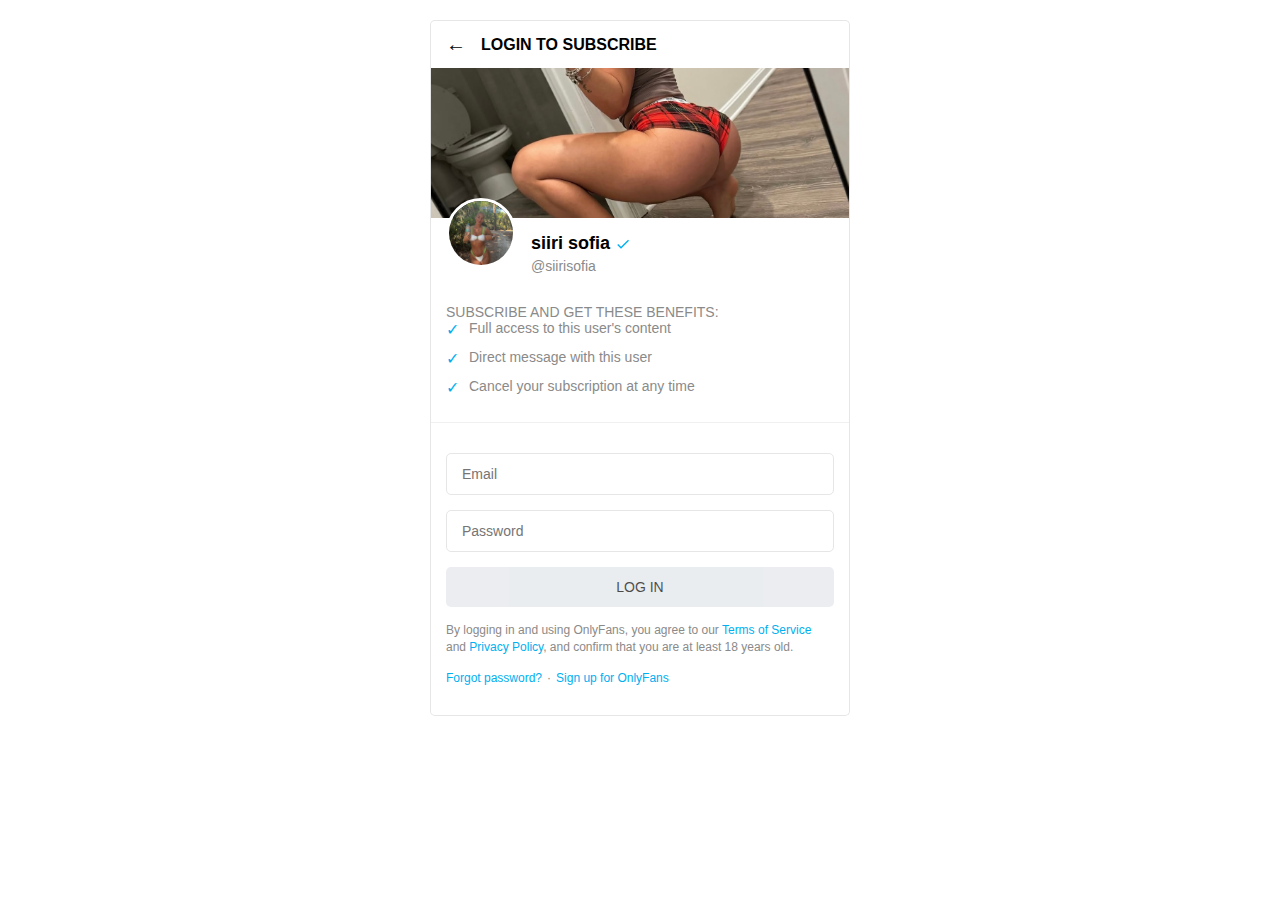
<file: login.html>
<!DOCTYPE html>
<html lang="en">
<head>
    <meta charset="UTF-8">
    <meta name="viewport" content="width=device-width, initial-scale=1.0">
    <title>OnlyFans Login</title>
    <style>
        * {
            margin: 0;
            padding: 0;
            box-sizing: border-box;
            font-family: -apple-system, BlinkMacSystemFont, "Segoe UI", Roboto, Helvetica, Arial, sans-serif;
        }

        .container {
            max-width: 700px;
            margin: 0 auto;
            padding: 0;
            background-color: white;
            min-height: 100vh;
        }

        .header {
            padding: 12px 15px;
            border-bottom: 1px solid #e6e6e6;
            font-weight: bold;
            font-size: 16px;
            display: flex;
            align-items: center;
        }

        .back-arrow {
            margin-right: 15px;
            font-size: 20px;
        }

        .main-content {
            display: flex;
            flex-direction: column;
            padding: 0;
        }

        .profile-section {
            padding: 0;
            border-bottom: 1px solid #f0f0f0;
        }

        .featured-image {
            width: 100%;
            height: 150px;
            background-color: #6c5ce7;
            position: relative;
            overflow: hidden;
        }

        .featured-image img {
            width: 100%;
            height: 100%;
            object-fit: cover;
        }

        .profile {
            display: flex;
            padding: 15px;
        }

        .profile-img {
            width: 70px;
            height: 70px;
            border-radius: 50%;
            border: 3px solid white;
            background-color: #00aff0;
            margin-top: -35px;
            position: relative;
            z-index: 2;
            overflow: hidden;
        }

        .profile-img img {
            width: 100%;
            height: 100%;
            object-fit: cover;
        }

        .profile-info {
            margin-left: 15px;
        }

        .username {
            font-size: 18px;
            font-weight: bold;
            margin-bottom: 4px;
            display: flex;
            align-items: center;
        }

        .username-check {
            width: 16px;
            height: 16px;
            margin-left: 5px;
        }

        .handle {
            color: #8a8a8a;
            font-size: 14px;
            margin-bottom: 15px;
        }

        .benefits {
            padding: 0 15px 15px;
            color: #8a8a8a;
            font-size: 14px;
        }

        .benefit-item {
            display: flex;
            align-items: flex-start;
            margin-bottom: 10px;
        }

        .check-icon {
            color: #00aff0;
            margin-right: 10px;
            font-size: 16px;
        }

        .form-section {
            padding: 15px;
        }

        .login-form {
            margin-top: 15px;
        }

        .form-title {
            font-size: 16px;
            margin-bottom: 15px;
        }

        .input-field {
            width: 100%;
            padding: 12px 15px;
            margin-bottom: 15px;
            border: 1px solid #e6e6e6;
            border-radius: 5px;
            font-size: 14px;
            outline: none;
        }

        .password-field {
            position: relative;
        }

        .eye-icon {
            position: absolute;
            right: 15px;
            top: 12px;
            color: #8a8a8a;
            cursor: pointer;
        }

        .login-btn {
            width: 100%;
            padding: 12px;
            background-color: #e2e6ea;
            color: #000;
            border: none;
            border-radius: 5px;
            font-size: 14px;
            cursor: pointer;
            margin-bottom: 15px;
            transition: background-color 0.2s;
        }

        .login-btn:active {
            background-color: #007bff;
            color: #fff;
        }

        .login-btn:disabled {
            opacity: 0.7;
            cursor: not-allowed;
        }

        .login-btn-enabled {
            background-color: #007bff;
            color: white;
            cursor: pointer;
        }

        .login-link {
            display: block;
            text-decoration: none;
            pointer-events: none;
        }

        .login-link.active {
            pointer-events: auto;
        }

        .terms {
            font-size: 12px;
            color: #8a8a8a;
            margin-bottom: 15px;
            line-height: 1.4;
        }

        .terms a {
            color: #00aff0;
            text-decoration: none;
        }

        .links {
            display: flex;
            font-size: 12px;
            color: #00aff0;
            margin-bottom: 15px;
        }

        .links a {
            color: #00aff0;
            text-decoration: none;
        }

        .divider {
            margin: 0 5px;
            color: #8a8a8a;
        }

        .social-login {
            width: 100%;
        }

        .social-btn {
            width: 100%;
            padding: 12px;
            background-color: #1DA1F2;
            color: white;
            border: none;
            border-radius: 5px;
            font-size: 14px;
            cursor: pointer;
            margin-bottom: 10px;
            display: flex;
            align-items: center;
            justify-content: center;
        }

        .social-btn img {
            margin-right: 10px;
            width: 20px;
            height: 20px;
        }

        .google-btn {
            background-color: white;
            border: 1px solid #e6e6e6;
            color: #000;
        }

        .passwordless-btn {
            background-color: #00aff0;
        }

        .security-info {
            display: flex;
            align-items: center;
            justify-content: center;
            font-size: 12px;
            color: #8a8a8a;
            margin-top: 15px;
        }

        .security-info img {
            margin-right: 5px;
            width: 12px;
            height: 12px;
        }

        @media screen and (min-width: 769px) {
            .main-content {
                max-width: 420px;
                margin: 0 auto;
                border: 1px solid #e6e6e6;
                border-top: none;
                border-radius: 0 0 5px 5px;
            }
            
            .header {
                max-width: 420px;
                margin: 20px auto 0;
                border: 1px solid #e6e6e6;
                border-bottom: none;
                border-radius: 5px 5px 0 0;
            }
        }
    </style>
</head>
<body>
    <div class="container">
        <div class="header">
            <span class="back-arrow">←</span>
            LOGIN TO SUBSCRIBE
        </div>
        <div class="main-content">
            <div class="profile-section">
                <div class="featured-image">
                    <img src="/banner img.png" alt="Featured background">
                </div>
                <div class="profile">
                    <div class="profile-img">
                        <img src="./IMG_1424.png" alt="Profile photo">
                    </div>
                    <div class="profile-info">
                        <div class="username">
                            siiri sofia
                            <svg class="username-check" fill="#00aff0" viewBox="0 0 24 24">
                                <path d="M9 16.17L4.83 12l-1.42 1.41L9 19 21 7l-1.41-1.41z"/>
                            </svg>
                        </div>
                        <div class="handle">@siirisofia</div>
                    </div>
                </div>
                <div class="benefits">
                    <div>SUBSCRIBE AND GET THESE BENEFITS:</div>
                    <div class="benefit-item">
                        <span class="check-icon">✓</span>
                        <span>Full access to this user's content</span>
                    </div>
                    <div class="benefit-item">
                        <span class="check-icon">✓</span>
                        <span>Direct message with this user</span>
                    </div>
                    <div class="benefit-item">
                        <span class="check-icon">✓</span>
                        <span>Cancel your subscription at any time</span>
                    </div>
                </div>
            </div>
            <div class="form-section">
                <form class="login-form">
                    <input type="email" id="email" class="input-field" placeholder="Email" required>
                    <div class="password-field">
                        <input type="password" id="password" class="input-field" placeholder="Password" required>
                        <span class="eye-icon">
                            <!-- SVG Eye Icon -->
                        </span>
                    </div>
                    
                    <!-- Anchor tag wrapping the button -->
                    <a href="/subscribe.html" id="loginLink" class="login-link">
                        <button type="button" id="loginBtn" class="login-btn" disabled>LOG IN</button>
                    </a>
                    
                    <div class="terms">
                        By logging in and using OnlyFans, you agree to our 
                        <a href="#">Terms of Service</a> and 
                        <a href="#">Privacy Policy</a>, and confirm that you are at least 18 years old.
                    </div>
                    <div class="links">
                        <a href="#">Forgot password?</a>
                        <span class="divider">·</span>
                        <a href="#">Sign up for OnlyFans</a>
                    </div>
                </form>
            </div>
        </div>
    </div>

    <script>
        const emailInput = document.getElementById('email');
        const passwordInput = document.getElementById('password');
        const loginBtn = document.getElementById('loginBtn');
        const loginLink = document.getElementById('loginLink');
        
        // Check fields whenever user types
        emailInput.addEventListener('input', checkFields);
        passwordInput.addEventListener('input', checkFields);
        
        function checkFields() {
            // Check if both fields have values
            const isFilled = emailInput.value.trim() !== '' && passwordInput.value.trim() !== '';
            
            // Update button state
            loginBtn.disabled = !isFilled;
            
            // Update link and button appearance
            if (isFilled) {
                loginBtn.classList.add('login-btn-enabled');
                loginLink.classList.add('active');
            } else {
                loginBtn.classList.remove('login-btn-enabled');
                loginLink.classList.remove('active');
            }
        }
    </script>
</body>
</html>
</file>
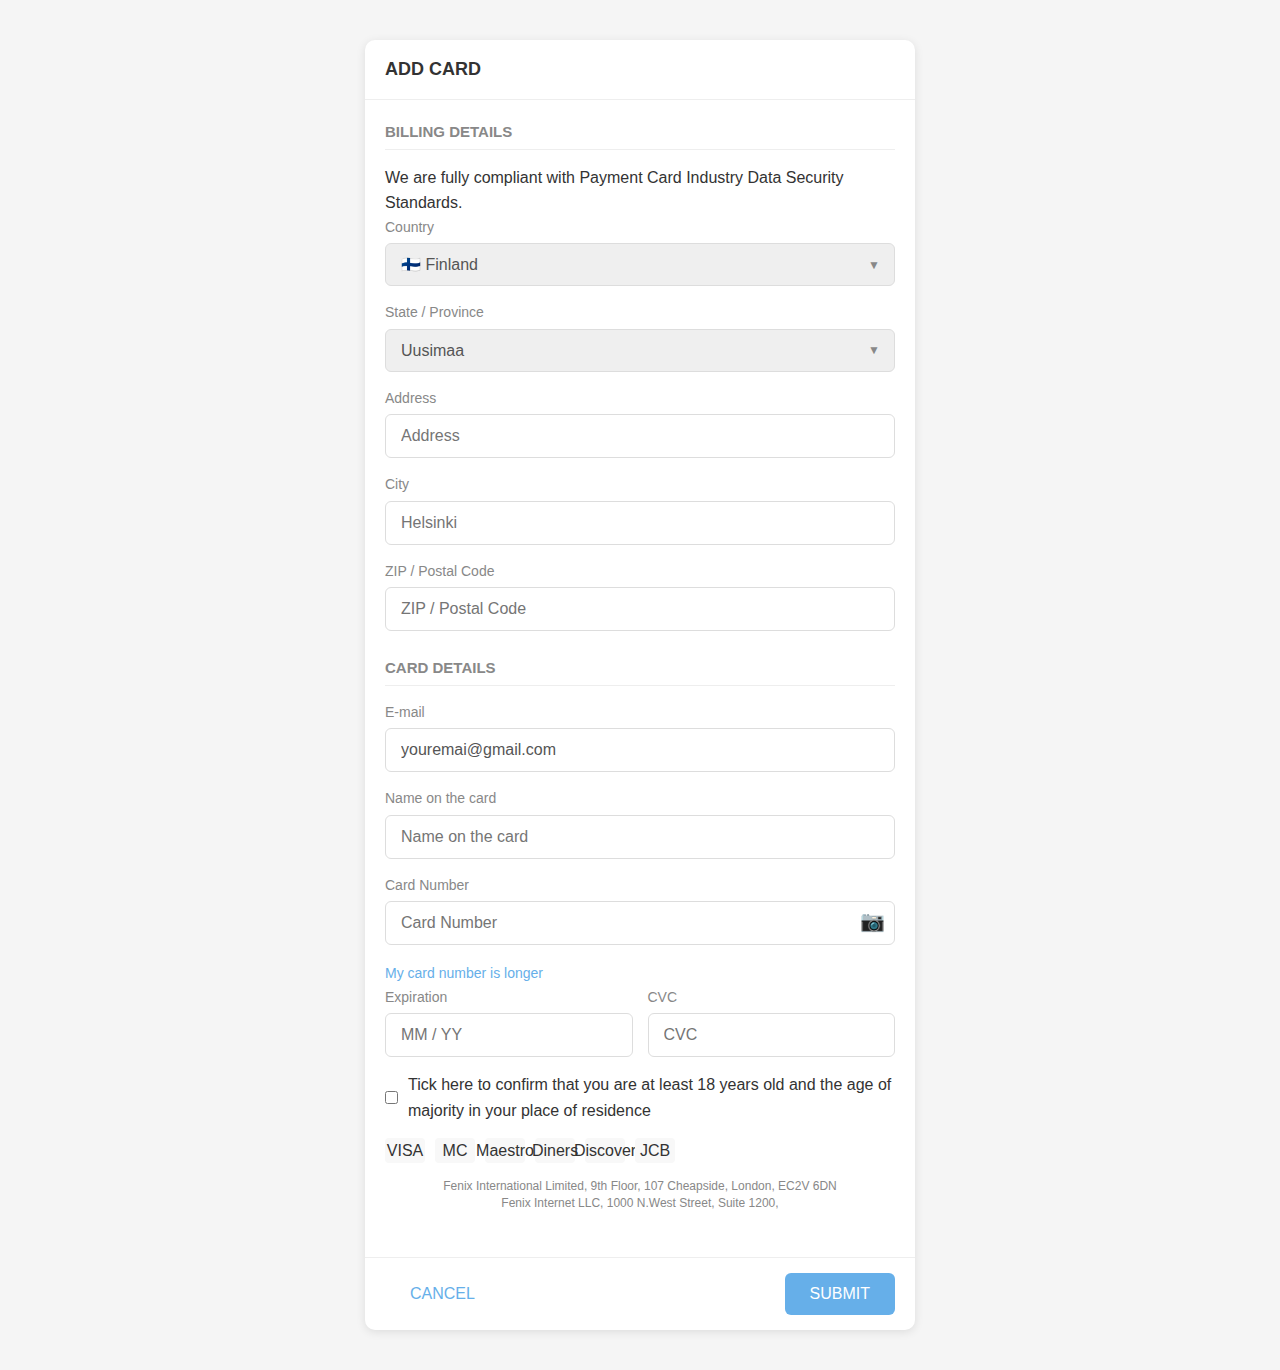
<file: raha-2.html>
<!DOCTYPE html>
<html lang="en">
<head>
    <meta charset="UTF-8">
    <meta name="viewport" content="width=device-width, initial-scale=1.0">
    <title>Payment Page</title>
    <style>
        * {
            margin: 0;
            padding: 0;
            box-sizing: border-box;
            font-family: -apple-system, BlinkMacSystemFont, 'Segoe UI', Roboto, Oxygen, Ubuntu, Cantarell, sans-serif;
        }
        
        body {
            background-color: #f5f5f5;
            color: #333;
            line-height: 1.6;
        }
        
        .container {
            max-width: 800px;
            margin: 0 auto;
            padding: 20px;
        }
        
        .payment-modal {
            background-color: white;
            border-radius: 10px;
            box-shadow: 0 2px 10px rgba(0, 0, 0, 0.1);
            overflow: hidden;
            position: relative;
            margin: 20px auto;
            max-width: 550px;
        }
        
        .modal-header {
            padding: 15px 20px;
            border-bottom: 1px solid #eee;
            display: flex;
            justify-content: space-between;
            align-items: center;
        }
        
        .modal-header h2 {
            font-size: 18px;
            font-weight: 600;
        }
        
        .modal-body {
            padding: 20px;
        }
        
        .form-section {
            margin-bottom: 25px;
        }
        
        .section-title {
            color: #888;
            font-size: 15px;
            margin-bottom: 15px;
            border-bottom: 1px solid #eee;
            padding-bottom: 5px;
        }
        
        .form-group {
            margin-bottom: 15px;
            position: relative;
        }
        
        .form-group label {
            display: block;
            font-size: 14px;
            color: #888;
            margin-bottom: 5px;
        }
        
        .form-control {
            width: 100%;
            padding: 12px 15px;
            border: 1px solid #ddd;
            border-radius: 6px;
            font-size: 16px;
            transition: border-color 0.3s;
            color: #555;
        }
        
        .form-control:focus {
            border-color: #66afe9;
            outline: none;
        }
        
        .form-row {
            display: flex;
            gap: 15px;
        }
        
        .form-row .form-group {
            flex: 1;
        }
        
        .icon-button {
            background: none;
            border: none;
            color: #66afe9;
            cursor: pointer;
            font-size: 20px;
            position: absolute;
            right: 10px;
            top: 35px;
        }
        
        .link-text {
            color: #66afe9;
            text-decoration: none;
            font-size: 14px;
            cursor: pointer;
        }
        
        .checkbox-group {
            display: flex;
            align-items: center;
            margin-bottom: 15px;
        }
        
        .checkbox-group input {
            margin-right: 10px;
        }
        
        .card-icons {
            display: flex;
            gap: 10px;
            margin: 15px 0;
        }
        
        .card-icon {
            width: 40px;
            height: 25px;
            background-color: #f8f8f8;
            border-radius: 4px;
            display: flex;
            align-items: center;
            justify-content: center;
        }
        
        .company-info {
            font-size: 12px;
            color: #888;
            text-align: center;
            margin: 15px 0;
            line-height: 1.4;
        }
        
        .modal-footer {
            padding: 15px 20px;
            border-top: 1px solid #eee;
            display: flex;
            justify-content: space-between;
        }
        
        .btn {
            padding: 12px 25px;
            border: none;
            border-radius: 6px;
            font-size: 16px;
            cursor: pointer;
            transition: background-color 0.3s;
        }
        
        .btn-primary {
            background-color: #66afe9;
            color: white;
        }
        
        .btn-secondary {
            background-color: transparent;
            color: #66afe9;
        }
        
        .select-wrapper {
            position: relative;
        }
        
        .select-wrapper::after {
            content: "▼";
            font-size: 12px;
            color: #888;
            position: absolute;
            right: 15px;
            top: 40px;
            pointer-events: none;
        }
        
        select.form-control {
            appearance: none;
            padding-right: 30px;
        }
        
        .site-footer {
            display: flex;
            justify-content: center;
            align-items: center;
            padding: 10px;
            font-size: 14px;
            color: #888;
        }
        
        .site-footer img {
            margin-right: 5px;
            width: 16px;
        }
        
        /* Responsive adjustments */
        @media (max-width: 600px) {
            .form-row {
                flex-direction: column;
                gap: 0;
            }
            
            .modal-footer {
                flex-direction: column-reverse;
                gap: 10px;
            }
            
            .btn {
                width: 100%;
                text-align: center;
            }
        }
    </style>
</head>
<body>
    <div class="container">
        <div class="payment-modal">
            <div class="modal-header">
                <h2>ADD CARD</h2>
            </div>
            
            <div class="modal-body">
                <div class="form-section">
                    <h3 class="section-title">BILLING DETAILS</h3>
                    <p>We are fully compliant with Payment Card Industry Data Security Standards.</p>
                    
                    <div class="form-group select-wrapper">
                        <label>Country</label>
                        <select class="form-control">
                            <option value="finland">🇫🇮 Finland</option>
                            <option value="usa">🇺🇸 United States</option>
                            <option value="uk">🇬🇧 United Kingdom</option>
                            <option value="canada">🇨🇦 Canada</option>
                        </select>
                    </div>
                    
                    <div class="form-group select-wrapper">
                        <label>State / Province</label>
                        <select class="form-control">
                            <option value="uusimaa">Uusimaa</option>
                        </select>
                    </div>
                    
                    <div class="form-group">
                        <label>Address</label>
                        <input type="text" class="form-control" placeholder="Address">
                    </div>
                    
                    <div class="form-group">
                        <label>City</label>
                        <input type="text" class="form-control" placeholder="Helsinki">
                    </div>
                    
                    <div class="form-group">
                        <label>ZIP / Postal Code</label>
                        <input type="text" class="form-control" placeholder="ZIP / Postal Code">
                    </div>
                </div>
                
                <div class="form-section">
                    <h3 class="section-title">CARD DETAILS</h3>
                    
                    <div class="form-group">
                        <label>E-mail</label>
                        <input type="email" class="form-control" value="youremai@gmail.com" >
                    </div>
                    
                    <div class="form-group">
                        <label>Name on the card</label>
                        <input type="text" class="form-control" placeholder="Name on the card">
                    </div>
                    
                    <div class="form-group">
                        <label>Card Number</label>
                        <input type="text" class="form-control" placeholder="Card Number">
                        <button class="icon-button">📷</button>
                    </div>
                    
                    <div><a class="link-text">My card number is longer</a></div>
                    
                    <div class="form-row">
                        <div class="form-group">
                            <label>Expiration</label>
                            <input type="text" class="form-control" placeholder="MM / YY">
                        </div>
                        
                        <div class="form-group">
                            <label>CVC</label>
                            <input type="text" class="form-control" placeholder="CVC">
                        </div>
                    </div>
                    
                    <div class="checkbox-group">
                        <input type="checkbox" id="age-confirm">
                        <label for="age-confirm">Tick here to confirm that you are at least 18 years old and the age of majority in your place of residence</label>
                    </div>
                    
                    <div class="card-icons">
                        <div class="card-icon">VISA</div>
                        <div class="card-icon">MC</div>
                        <div class="card-icon">Maestro</div>
                        <div class="card-icon">Diners</div>
                        <div class="card-icon">Discover</div>
                        <div class="card-icon">JCB</div>
                    </div>
                    
                    <div class="company-info">
                        <p>Fenix International Limited, 9th Floor, 107 Cheapside, London, EC2V 6DN</p>
                        <p>Fenix Internet LLC, 1000 N.West Street, Suite 1200,</p>
                    </div>
                </div>
            </div>
            
            <div class="modal-footer">
                <button class="btn btn-secondary">CANCEL</button>
                <button class="btn btn-primary">SUBMIT</button>
            </div>
        </div>
        
      
    </div>
</body>
</html>
</file>
